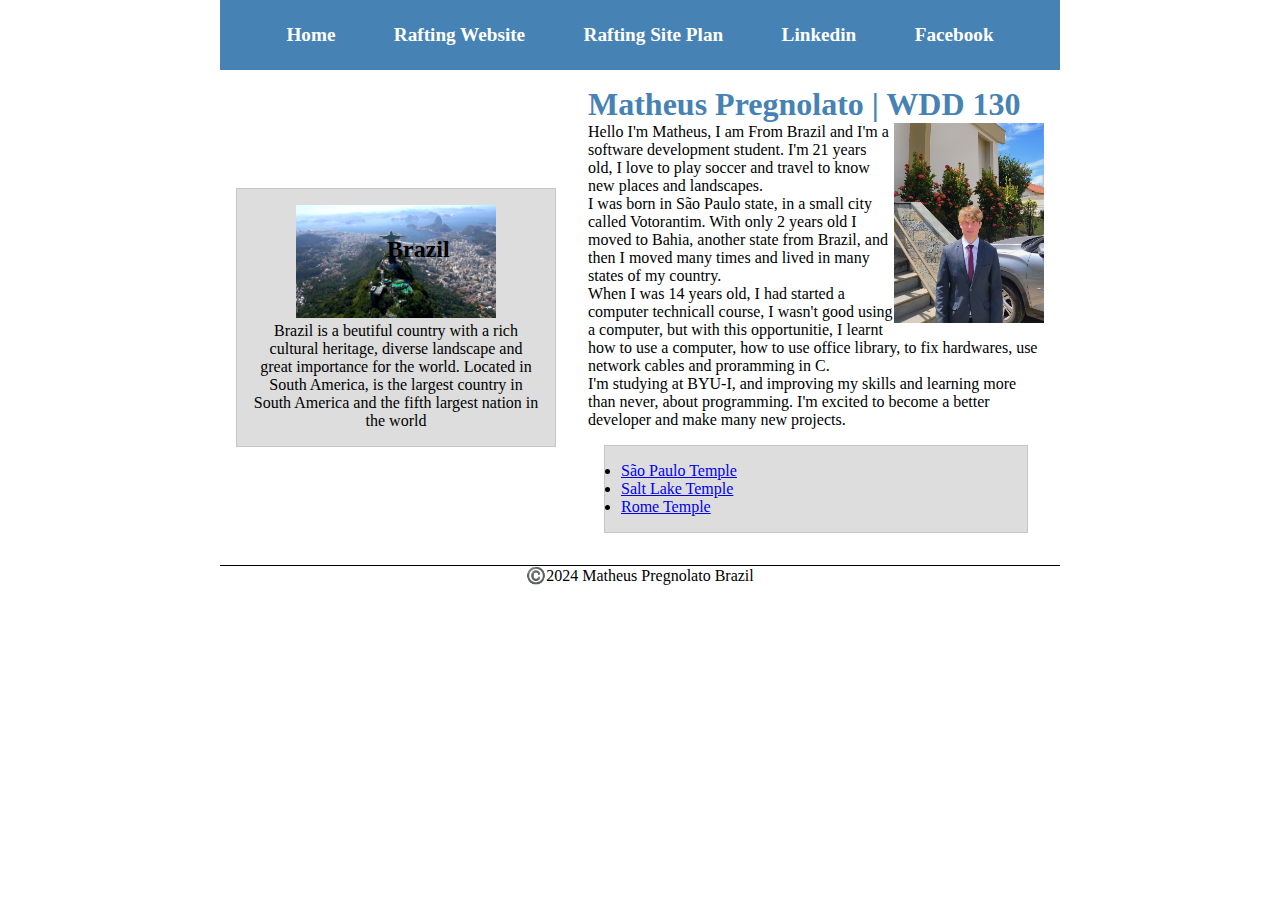
<file: index.html>
<!DOCTYPE html>
<html lang="en-US">
    <head>
        <meta charset="utf-8">
        <meta name="viewport" content="width=device-width, initial-scale=1.0">
        <title>Matheus Pregnolato | WDD 130</title>
        <meta name="description" content="Describe your home page here using keywords like your name, the course, the purpose of the page.">
        <meta name="author" content="Matheus Pregnolato">
        <link rel="stylesheet" href="style.css">

    </head>
    <body>  
        <header>
            <nav>
                <a href="#">Home</a>
                <a href="wwr/">Rafting Website</a>
                <a href="wwr/site-plan-rafting.html">  Rafting Site Plan</a>
                <a href="www.linkedin.com/in/matheus-pregnolato-699735160"> Linkedin</a>
                <a href="https://facebook.com">  Facebook</a>
            </nav>
        </header>
        <div class="grid">
        <main>
            <h1>Matheus Pregnolato | WDD 130</h1>
            <img src="./images/profile.jpg" alt="Hello! My name is MAtheus Pregnolato" width="200">
            <p>Hello I'm Matheus, I am From Brazil and I'm a software development student. I'm 21 years old, I love to play soccer and travel to know new places and landscapes.</p>
            <p>I was born in São Paulo state, in a small city called Votorantim. With only 2 years old I moved to Bahia, another state from Brazil, and then I moved many times and lived in many states of my country.</p>
            <p>When I was 14 years old, I had started a computer technicall course, I wasn't good using a computer, but with this opportunitie, I learnt how to use a computer, how to use office library, to fix hardwares, use network cables and proramming in C.</p>
            <p> I'm studying at BYU-I, and improving my skills and learning more than never, about programming. I'm excited to become a better developer and make many new projects.</p>
        
            <ul class="box">
                <li> <a href="https://www.churchofjesuschrist.org/temples/details/sao-paulo-brazil-temple" target="_blank">São Paulo Temple</a></li>
                <li><a href="https://www.churchofjesuschrist.org/temples/details/salt-lake-temple" target="_blank">Salt Lake Temple</a></li>
                <li><a href="https://www.churchofjesuschrist.org/temples/details/rome-italy-temple" target="_blank">Rome Temple</a></li>
            </ul>
        </main>
        <aside class="box">
            <h2>Brazil</h2>
            <img src="./images/brazil.jpg" alt="Brazil landscape">
            <p>Brazil is a beutiful country with a rich cultural heritage, diverse landscape and great importance for the world. Located in South America, is the largest country in South America and the fifth largest nation in the world  </p>
        </aside>
         </div>
        <footer>
            <p>©️2024  Matheus Pregnolato  Brazil</p>
        </footer>
    </body>
    <!-- Last modificatio 16/09/2024-->
</html>
</file>
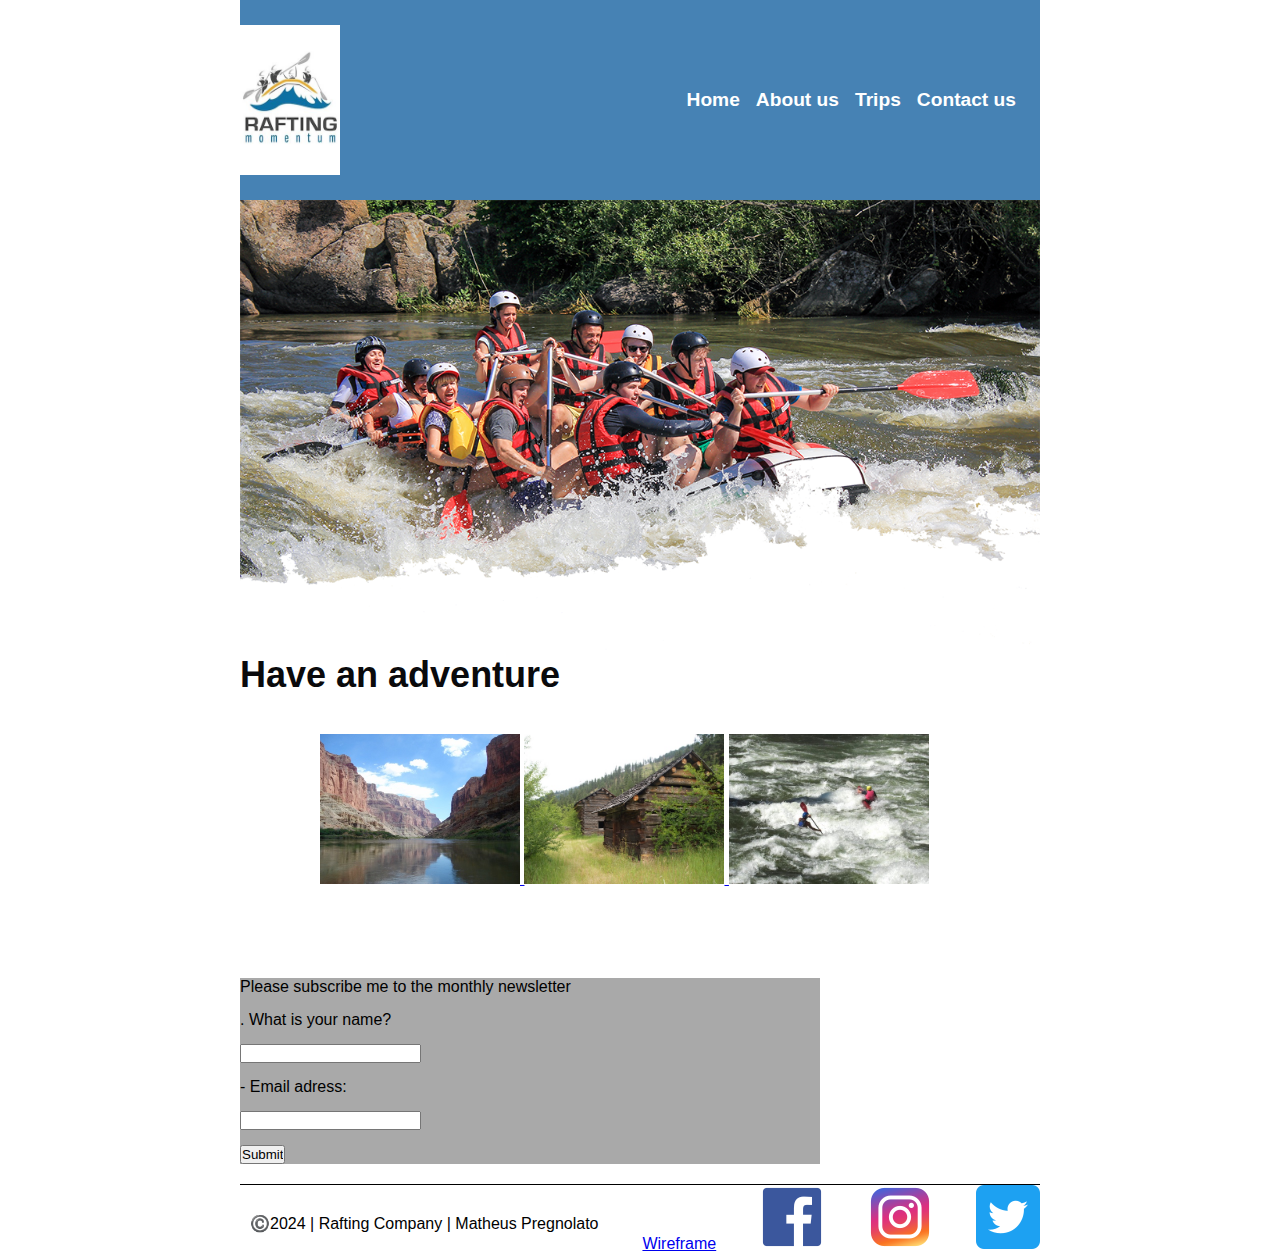
<file: wwr/index.html>
<!DOCTYPE html>
<html lang="en-US">
    <head>
        <meta charset="utf-8">
        <meta name="viewport" content="width=device-width, initial-scale=1.0">
        <title>Rafting Home-Page</title>
        <meta name="description" content="This is the Rafting Home-Page, where we start the experience in rafting.">
        <meta name="author" content="Matheus Pregnolato">
        <link rel="stylesheet" href="rafting.css">

    </head>
    <body>  
        <header>
            <img src="images/logo.png" alt="Rafting Site Logo">
            <nav>
                <a href="index.html">Home</a>
                <a href="about.html">About us</a>
                <a href="trips.html">Trips</a>
                <a href="contact.html">Contact us</a>
            </nav>
        </header>
        
        <main>
            <div class="hero">
                <img src="images/hero.png" alt="Rafting">
                <h1>Have an adventure</h1>
            </div>

            <div class="atalho">
                <a href="trips.html">
                <img src="images/river-narrow.jpg" alt="rivers">
                </a>
                <a href="trips.html">
                <img src="images/salmon-cabins.jpg" alt="camp">
                </a>
                <a href="trips.html">
                <img src="images/salmon-kayak5.jpg" alt="rapids">
                </a>
            </div>

            <form>
                <label> Please subscribe me to the monthly newsletter</label>
                <label for="name">. What is your name?</label>
                <input type="text" id="name" name="name">
                <label for="email"> - Email adress:</label>
                <input type="email" id="email" name="email">
                <input type="submit" value="Submit">
            </form>
        </main>
        
        <footer>
            <p>©️2024 | Rafting Company | Matheus Pregnolato</p>
            <a href="https://app.moqups.com/UmnrN0d4CeBtzKw8mvaYfdtt0PP8B1bf/view/page/a29d6f3c2">Wireframe</a>
            <a href="https://facebook.com">
            <img src="images/facebook_logo.png" alt="Facebook">
            </a>
            <a href="https://instagram.com">
            <img src="images/instagram_icon.png" alt="Instagram">
            </a>
            <a href="https://twitter.com">
            <img src="images/twitter_logo.png" alt="Twitter">
            </a>
        </footer>
    </body>
</file>
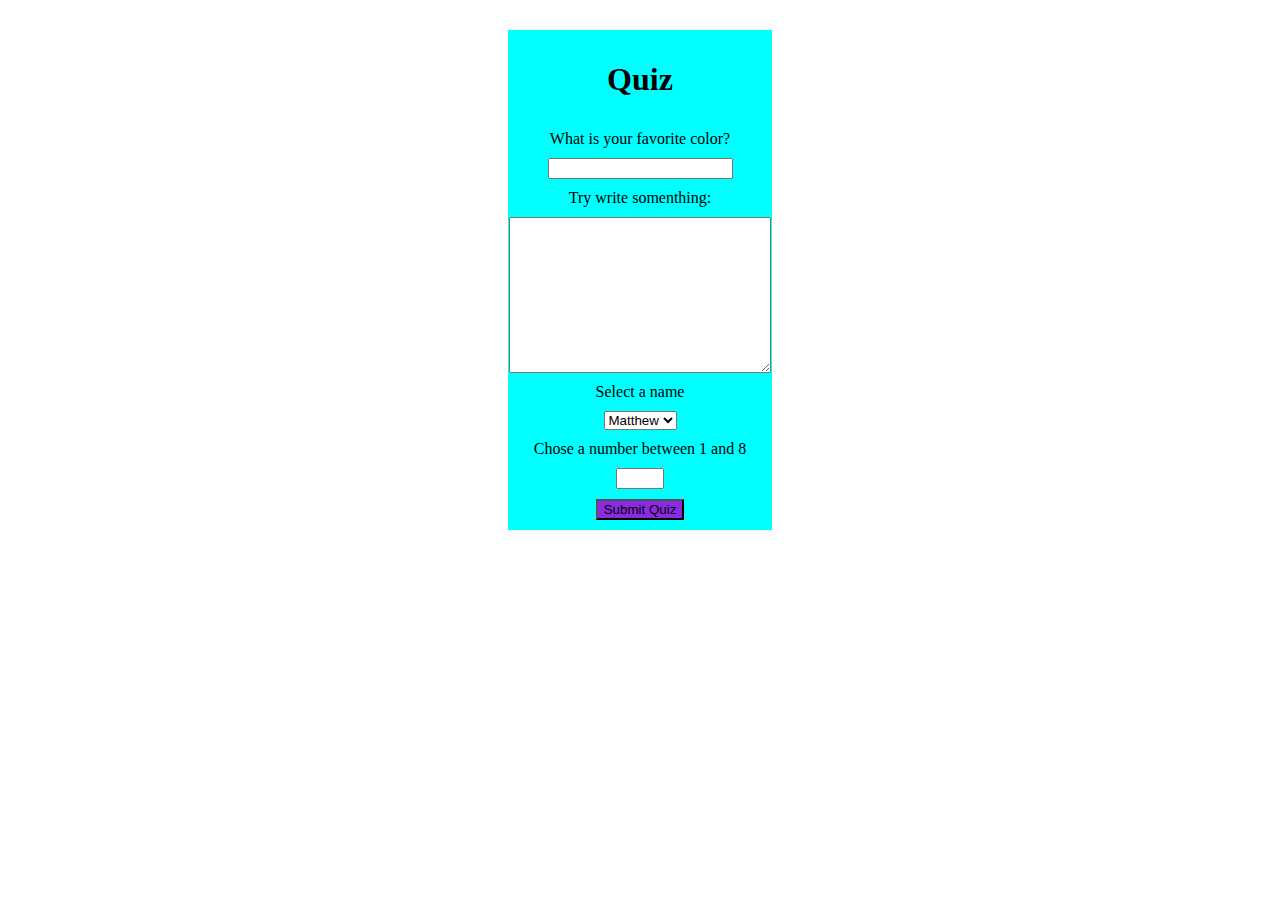
<file: quiz.html>
<!DOCTYPE html>
<html lang="US">
    <head>
        <meta charset="utf-8">
        <meta name="viewport" content="width=device-width, initial-scale=1">
        <title></title>
        <meta name="description" content="A page with a quiz">
        <meta name="author" content="Matheus Pregnolato">
        <link rel="stylesheet" href="./wwr/style/quiz.css">
    </head>
    <body>
        <header></header>
        <main>
            <form>
                <h1>Quiz</h1>
                <label for="q1">What is your favorite color?</label>
                <input type="text" id="q1" name="q1">
                <label for="q2">Try write somenthing:</label>
                <textarea name="q2" id="q2" cols="30" rows="10"></textarea>
                <label for="q3">Select a name</label>
                <select name="q3" id="q3">
                    <option value="Matthew">Matthew</option>
                    <option value="Luke">Luke</option>
                    <option value="Gabriel">Gabriel</option>
                </select>
                <label for="q4">Chose a number between 1 and 8</label>
                <input type="number" id="q4" name="q4" min="1" max="8">
                <input type="Submit" value="Submit Quiz">
            </form>
        </main>
        <footer></footer>
    </body>
</html>
</file>
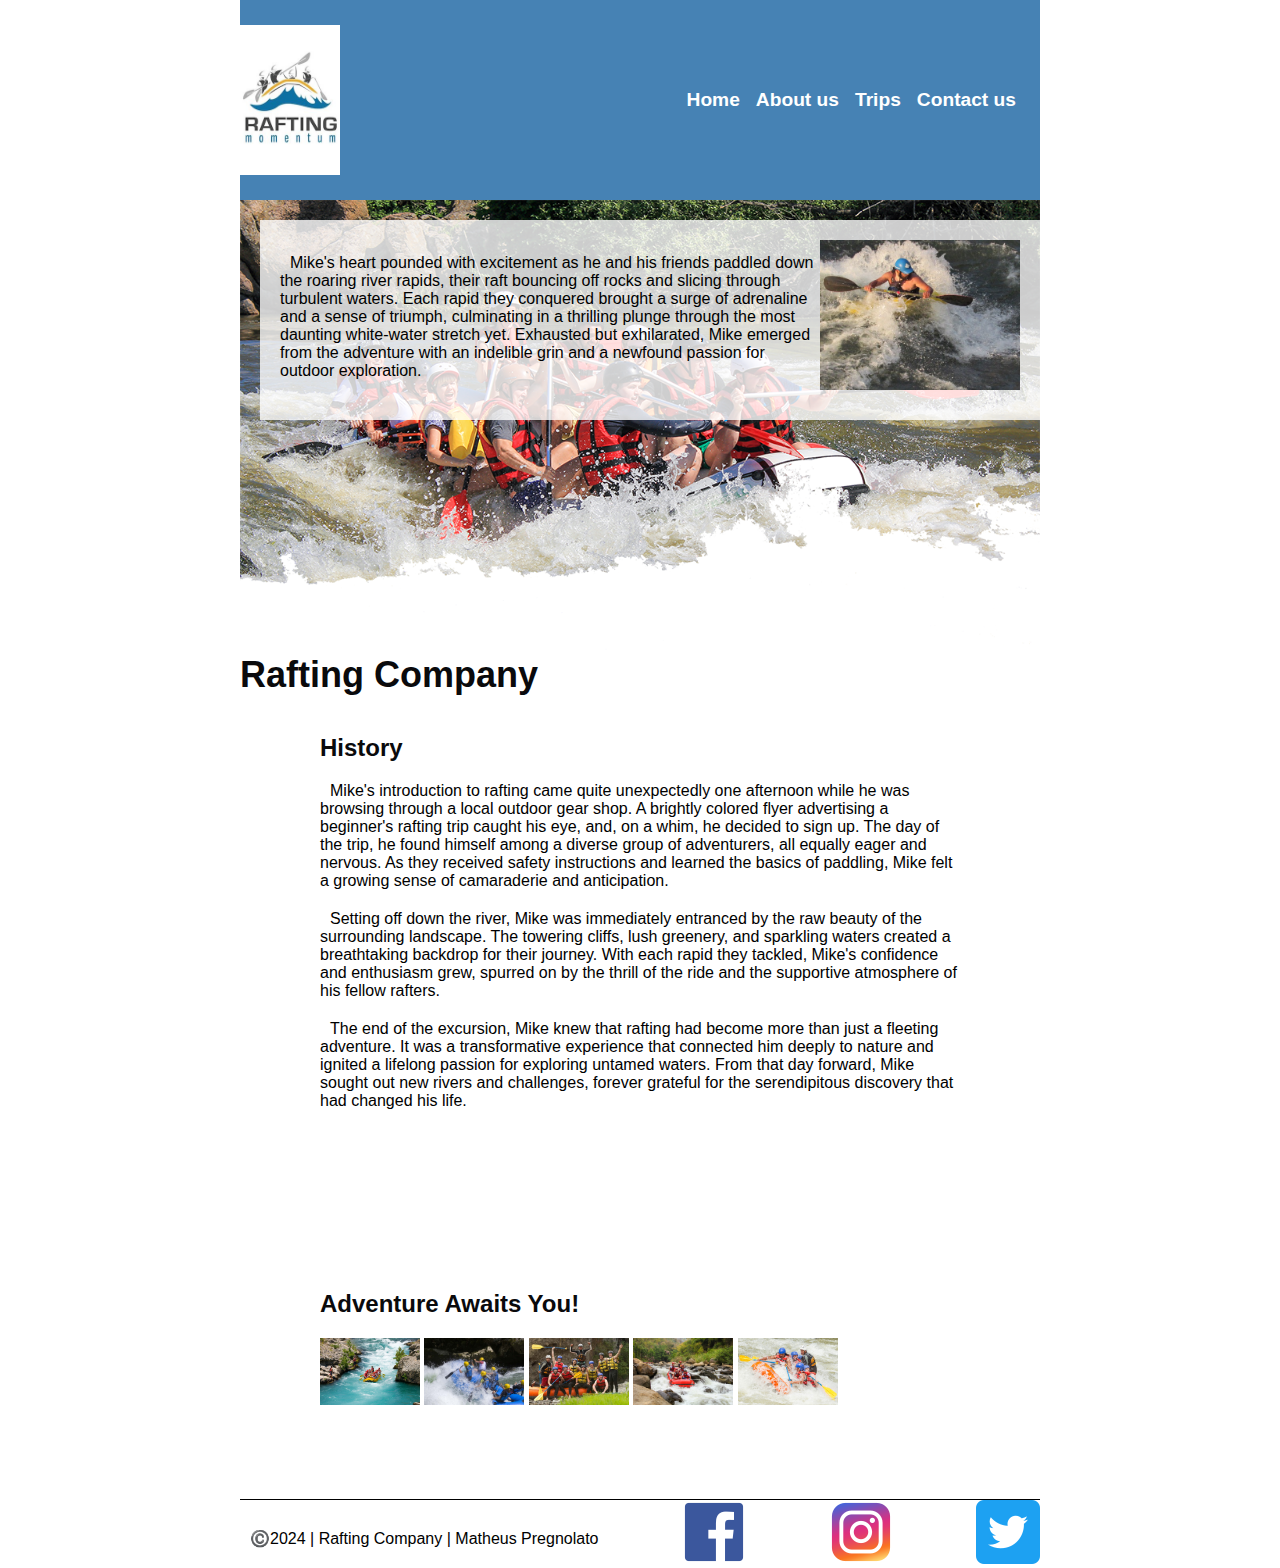
<file: wwr/about.html>
<!DOCTYPE html>
<html lang="en-US">
    <head>
        <title></title>
        <meta charset="utf-8">
        <meta name="viewport" content="width=device-width, initial-scale=1">
        <meta name="author" content="Matheus Pregnolato">
        <link rel="stylesheet" href="rafting.css">
    </head>
    <body>
        <div class="grid-container"> 
        <header>
            <img src="./images/logo.png" alt="Rafting Site Logo">
            <nav>
                <a href="index.html">Home</a>
                <a href="about.html">About us</a>
                <a href="trips.html">Trips</a>
                <a href="contact.html">Contact us</a>
            </nav>
        </header>
        <main>
            <div class="hero">
                <img src="./images/hero.png" alt="Rafting">
                <h1>Rafting Company</h1>
                <article>
                    <img src="./images/client.png" alt="Mike is happy rafting">
                    <p>Mike's heart pounded with excitement as he and his friends paddled down the roaring river rapids, their raft bouncing off rocks and slicing through turbulent waters. Each rapid they conquered brought a surge of adrenaline and a sense of triumph, culminating in a thrilling plunge through the most daunting white-water stretch yet. Exhausted but exhilarated, Mike emerged from the adventure with an indelible grin and a newfound passion for outdoor exploration.</p>
                </article>
            </div>
            <section>
                <h2>History</h2>
                <p>Mike's introduction to rafting came quite unexpectedly one afternoon while he was browsing through a local outdoor gear shop. A brightly colored flyer advertising a beginner's rafting trip caught his eye, and, on a whim, he decided to sign up. The day of the trip, he found himself among a diverse group of adventurers, all equally eager and nervous. As they received safety instructions and learned the basics of paddling, Mike felt a growing sense of camaraderie and anticipation.</p>

                <p> Setting off down the river, Mike was immediately entranced by the raw beauty of the surrounding landscape. The towering cliffs, lush greenery, and sparkling waters created a breathtaking backdrop for their journey. With each rapid they tackled, Mike's confidence and enthusiasm grew, spurred on by the thrill of the ride and the supportive atmosphere of his fellow rafters.</p>
                    
                <p> The end of the excursion, Mike knew that rafting had become more than just a fleeting adventure. It was a transformative experience that connected him deeply to nature and ignited a lifelong passion for exploring untamed waters. From that day forward, Mike sought out new rivers and challenges, forever grateful for the serendipitous discovery that had changed his life.</p>
            </section>
            <section>
                <h2>Adventure Awaits You!</h2>
                <img src="./images/rafting1.png" alt="image1">
                <img src="./images/rafting2.png" alt="image2">
                <img src="./images/rafting3.png" alt="image3">
                <img src="./images/rafting4.png" alt="image4">
                <img src="./images/rafting5.png" alt="image5">
            </section>
        </main>
        <footer>
            <p>©️2024 | Rafting Company | Matheus Pregnolato</p>
            <a href="https://facebook.com">
            <img src="./images/facebook_logo.png" alt="Facebook">
            </a>
            <a href="https://instagram.com">
            <img src="./images/instagram_icon.png" alt="Instagram">
            </a>
            <a href="https://twitter.com">
            <img src="./images/twitter_logo.png" alt="Twitter">
            </a>
        </footer>
        </div>
    </body>

</html>
</file>
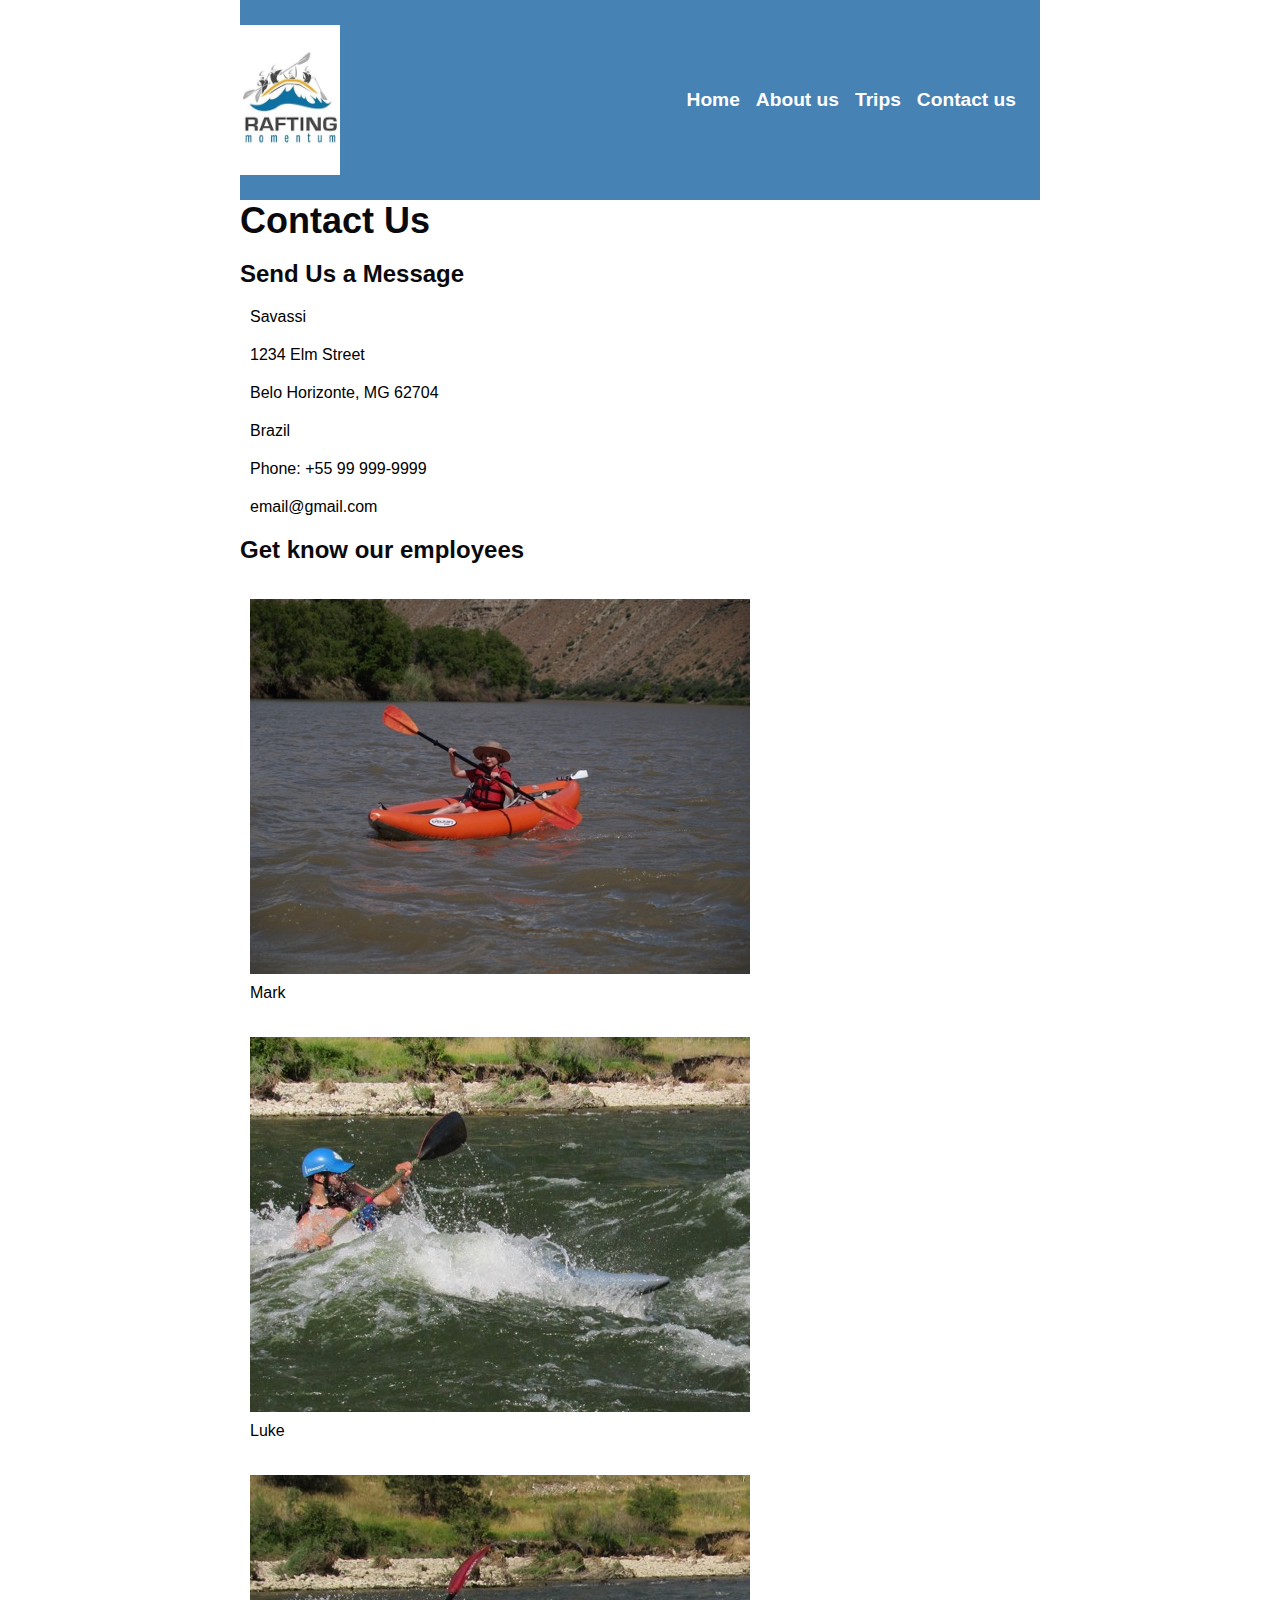
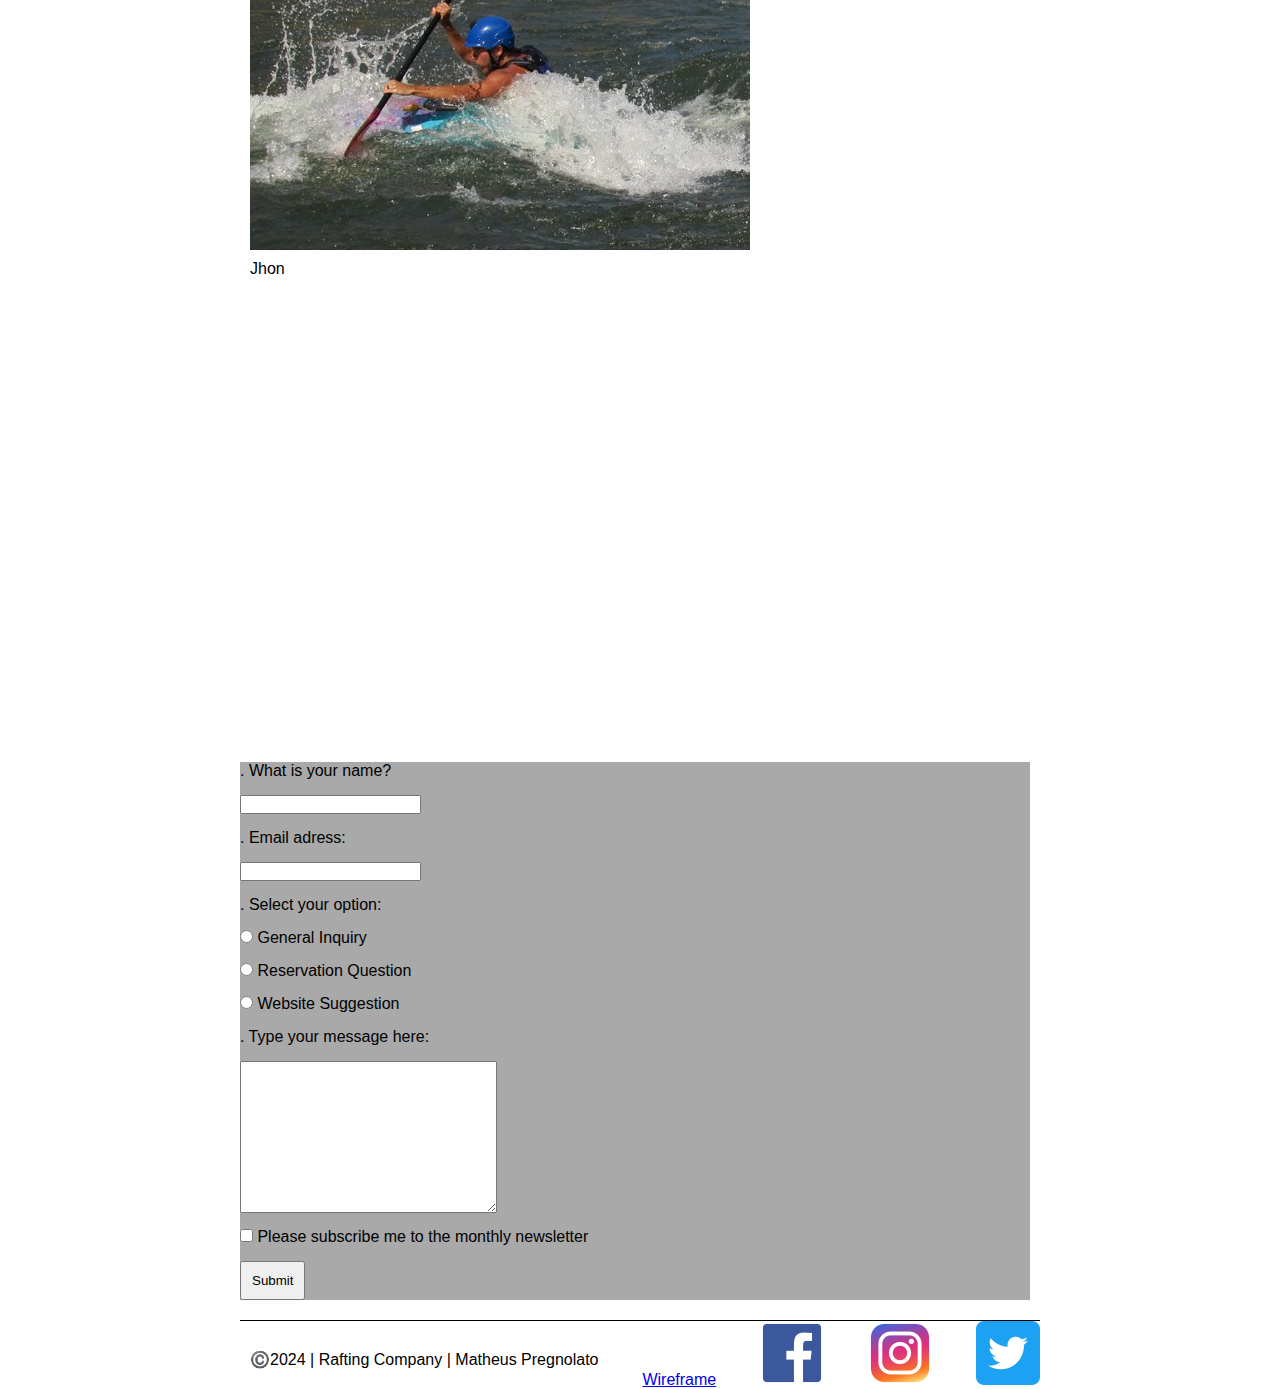
<file: wwr/contact.html>
<!DOCTYPE html>
<html lang="en-US">
    <head>
        <title>Contact Us</title>
        <meta charset="utf-8">
        <meta name="viewport" content="width=device-width, initial-scale=1">
        <meta name="description" content="a page with the company contact">
        <meta name="author" content="Matheus Pregnolato">
        <link rel="stylesheet" href="rafting.css">
    </head>
    <body>
        <div class="grid-container"> 
        <header>
            <img src="images/logo.png" alt="Rafting Site Logo">
            <nav>
                <a href="index.html">Home</a>
                <a href="about.html">About us</a>
                <a href="trips.html">Trips</a>
                <a href="contact.html">Contact us</a>
            </nav>
        </header>
        <main>
         <h1>Contact Us</h1>
         <p></p>
         <p></p>
         <p></p>
         <h2>Send Us a Message</h2>
         <p>Savassi</p>
         <p>1234 Elm Street</p>
         <p>Belo Horizonte, MG 62704</p>
         <p>Brazil</p>

         <p>Phone: +55 99 999-9999</p>
         <p>email@gmail.com</p>
         <h2>Get know our employees</h2>
         <div class="employees">
         <img src="./images/funcionario1.jpg" alt="Mark">
         <p>Mark</p>
         <img src="./images/funcionario2.jpg" alt="Luke">
         <p>Luke</p>
         <img src="./images/funcionario3.jpg" alt="Jhon">
         <p>Jhon</p>
        </div>

         <div class="map">
            <iframe src="https://www.google.com/maps/embed?pb=!1m14!1m12!1m3!1d268059.5978166372!2d-43.97057360176516!3d-19.928299613475104!2m3!1f0!2f0!3f0!3m2!1i1024!2i768!4f13.1!5e0!3m2!1sen!2sbr!4v1716560372149!5m2!1sen!2sbr" 
            width="600" height="450" style="border:0;" allowfullscreen="" loading="lazy" referrerpolicy="no-referrer-when-downgrade">
            </iframe>

         </div>

                <form>
                    <label for="name">. What is your name?</label>
                    <input type="text" id="name" name="name">
                    <label for="email"> . Email adress:</label>
                    <input type="email" id="email" name="email">
                    <label for="purpose"> . Select your option:</label>
                    <label><input type="radio"> General Inquiry</label>
                    <label><input type="radio"> Reservation Question</label>
                    <label><input type="radio"> Website Suggestion</label>
                    <label>. Type your message here:</label>
                    <textarea name="Type here" id="Type here" cols="30" rows="10"></textarea>
                    <label><input type="checkbox"> Please subscribe me to the monthly newsletter</label>
                    <input type="button" value="Submit">
                </form>
        </main>
        <footer>
            <p>©️2024 | Rafting Company | Matheus Pregnolato</p>
            <a href="https://app.moqups.com/UmnrN0d4CeBtzKw8mvaYfdtt0PP8B1bf/view/page/a29d6f3c2">Wireframe</a>
            <a href="https://facebook.com">
            <img src="./images/facebook_logo.png" alt="Facebook">
            </a>
            <a href="https://instagram.com">
            <img src="./images/instagram_icon.png" alt="Instagram">
            </a>
            <a href="https://twitter.com">
            <img src="./images/twitter_logo.png" alt="Twitter">
            </a>
            
        </footer>
        </div>
    </body>

</html>
</file>
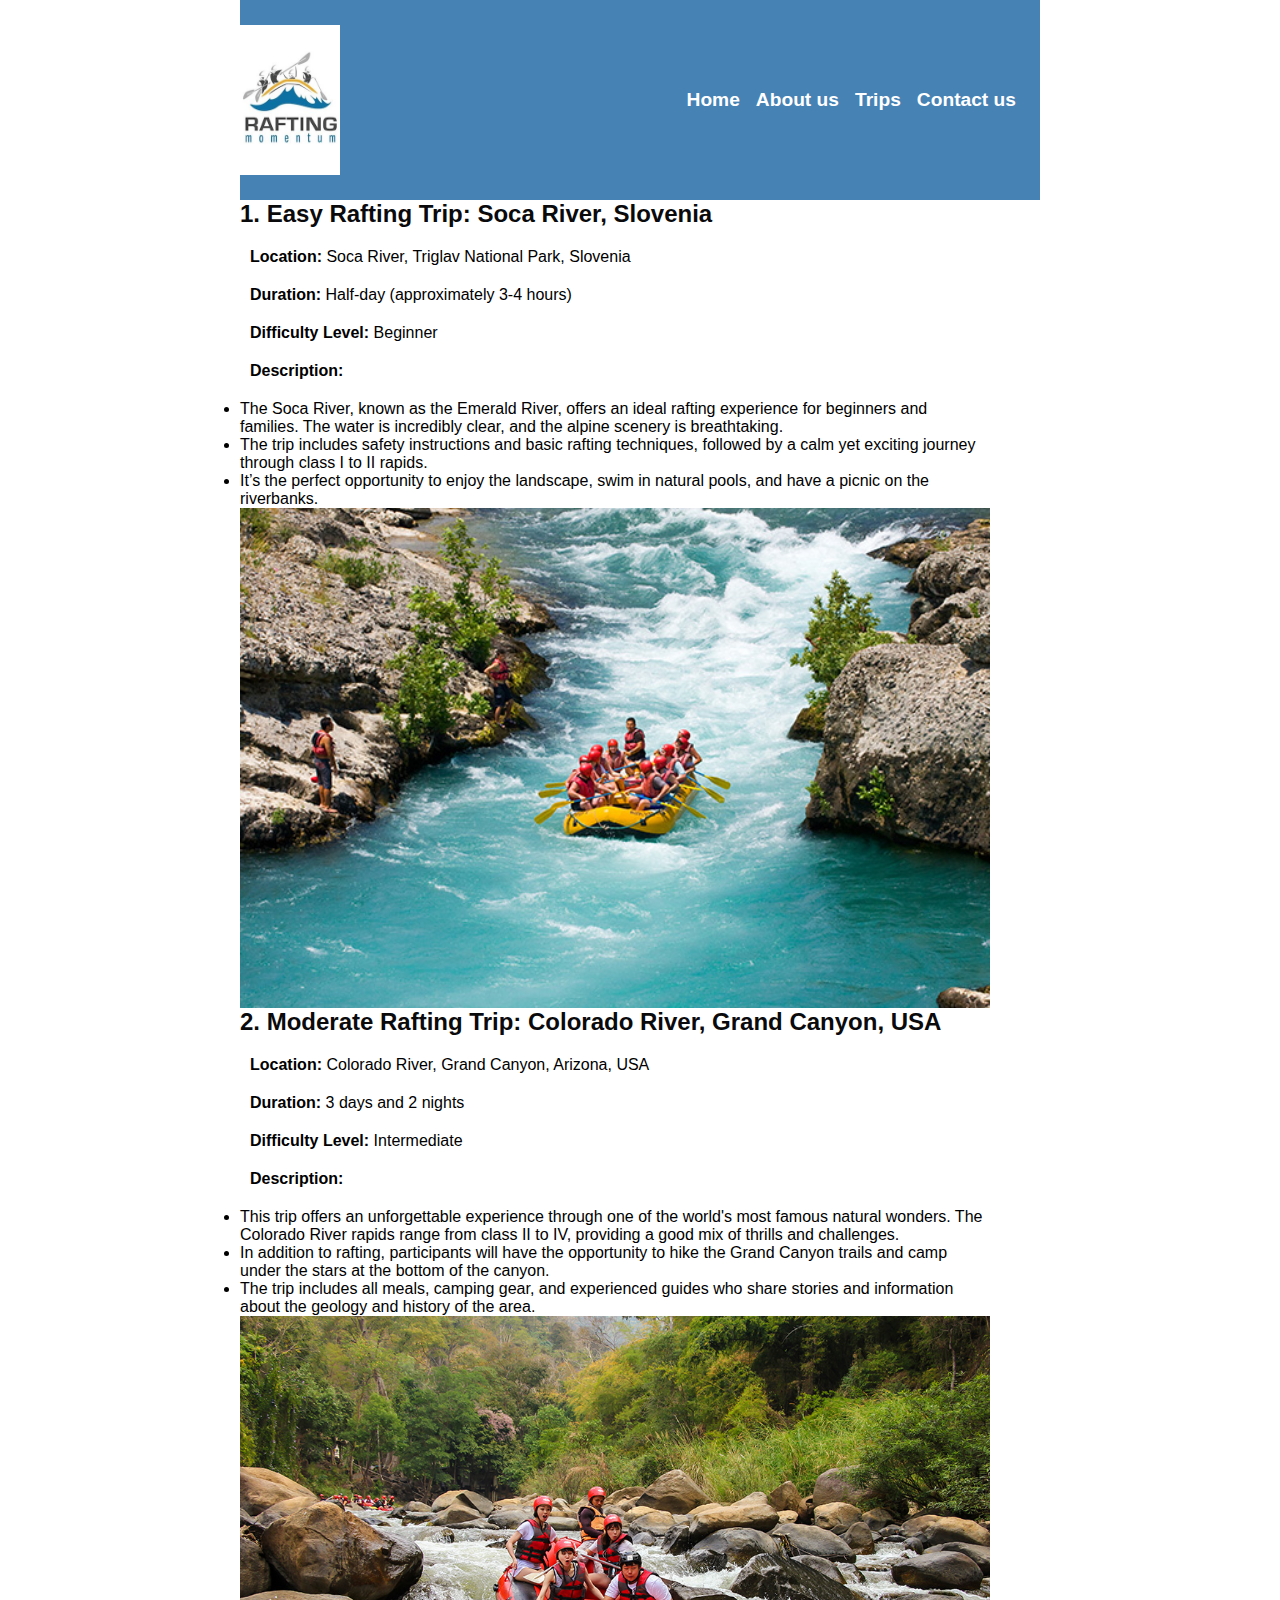
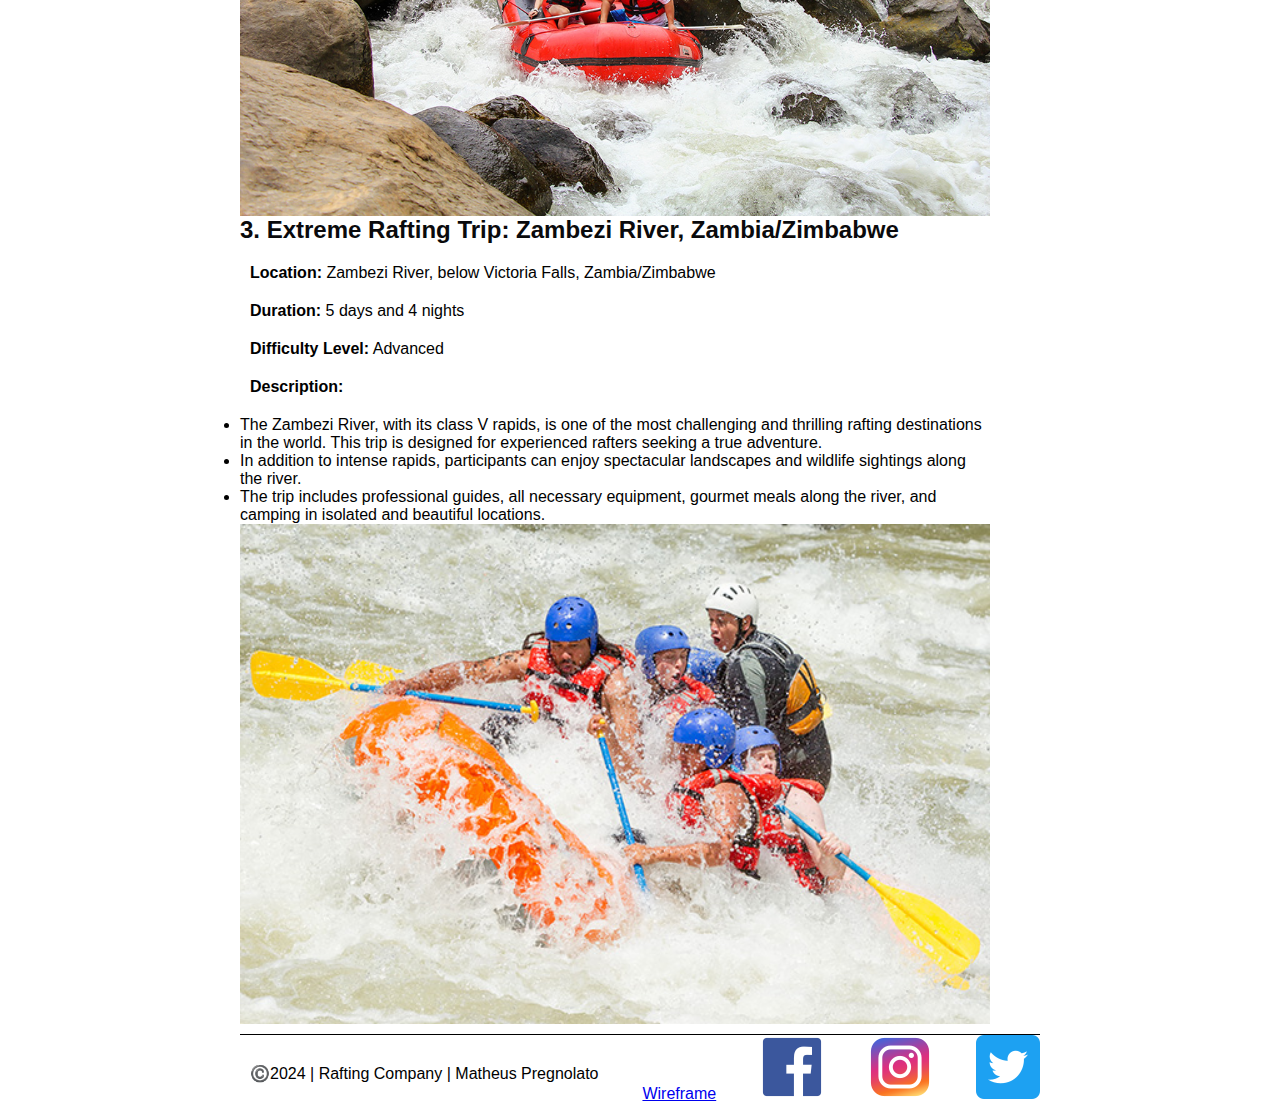
<file: wwr/trips.html>
<!DOCTYPE html>
<html lang="en-US">
    <head>
        <meta charset="utf-8">
        <meta name="viewport" content="width=device-width, initial-scale=1.0">
        <title>Trips</title>
        <meta name="description" content="This part talk about the adventures you can have in rafting.">
        <meta name="author" content="Matheus Pregnolato">
        <link rel="stylesheet" href="rafting.css">

    </head>
    <body>  
        <header>
            <img src="images/logo.png" alt="Rafting Site Logo">
            <nav>
                <a href="index.html">Home</a>
                <a href="about.html">About us</a>
                <a href="trips.html">Trips</a>
                <a href="contact.html">Contact us</a>
            </nav>
        </header>
       
        <main>
            <div class="trips">

                <h2>1. Easy Rafting Trip: Soca River, Slovenia</h2>
                <p><strong>Location:</strong> Soca River, Triglav National Park, Slovenia</p>
                <p><strong>Duration:</strong> Half-day (approximately 3-4 hours)</p>
                <p><strong>Difficulty Level:</strong> Beginner</p>
                <p><strong>Description:</strong></p>
                <ul>
                    <li>The Soca River, known as the Emerald River, offers an ideal rafting experience for beginners and families. The water is incredibly clear, and the alpine scenery is breathtaking.</li>
                    <li>The trip includes safety instructions and basic rafting techniques, followed by a calm yet exciting journey through class I to II rapids.</li>
                    <li>It’s the perfect opportunity to enjoy the landscape, swim in natural pools, and have a picnic on the riverbanks.</li>
                </ul>
                <img src="images/rafting1.png" alt="trip1">

                <h2>2. Moderate Rafting Trip: Colorado River, Grand Canyon, USA</h2>
                <p><strong>Location:</strong> Colorado River, Grand Canyon, Arizona, USA</p>
                <p><strong>Duration:</strong> 3 days and 2 nights</p>
                <p><strong>Difficulty Level:</strong> Intermediate</p>
                <p><strong>Description:</strong></p>
                <ul>
                    <li>This trip offers an unforgettable experience through one of the world's most famous natural wonders. The Colorado River rapids range from class II to IV, providing a good mix of thrills and challenges.</li>
                    <li>In addition to rafting, participants will have the opportunity to hike the Grand Canyon trails and camp under the stars at the bottom of the canyon.</li>
                    <li>The trip includes all meals, camping gear, and experienced guides who share stories and information about the geology and history of the area.</li>
                </ul>
                <img src="images/rafting4.png" alt="trip2">

                <h2>3. Extreme Rafting Trip: Zambezi River, Zambia/Zimbabwe</h2>
                <p><strong>Location:</strong> Zambezi River, below Victoria Falls, Zambia/Zimbabwe</p>
                <p><strong>Duration:</strong> 5 days and 4 nights</p>
                <p><strong>Difficulty Level:</strong> Advanced</p>
                <p><strong>Description:</strong></p>
                <ul>
                    <li>The Zambezi River, with its class V rapids, is one of the most challenging and thrilling rafting destinations in the world. This trip is designed for experienced rafters seeking a true adventure.</li>
                    <li>In addition to intense rapids, participants can enjoy spectacular landscapes and wildlife sightings along the river.</li>
                    <li>The trip includes professional guides, all necessary equipment, gourmet meals along the river, and camping in isolated and beautiful locations.</li>
                </ul>
                <img src="images/rafting5.png" alt="trip3">

               </div>
        </main>
        
        <footer>
            <p>©️2024 | Rafting Company | Matheus Pregnolato</p>
            <a href="https://app.moqups.com/UmnrN0d4CeBtzKw8mvaYfdtt0PP8B1bf/view/page/a29d6f3c2">Wireframe</a>
            <a href="https://facebook.com">
            <img src="images/facebook_logo.png" alt="Facebook">
            </a>
            <a href="https://instagram.com">
            <img src="images/instagram_icon.png" alt="Instagram">
            </a>
            <a href="https://twitter.com">
            <img src="images/twitter_logo.png" alt="Twitter">
            </a>
        </footer>
    </body>
</file>
<file: style.css>
* {
    margin: 0;
    padding: 0;
    box-sizing: border-box;
}
/*Class Selectors*/
.box{
    margin: 1rem;
    border: 1px solid rgba(0, 0, 0, .1);
    padding: 1rem;
    background-color: #ddd;
    color: #000;
}
nav{
    background-color: steelblue;
    padding: 1rem;
    display: flex;
    justify-content: space-evenly;
    align-items: center;
}
nav a{
    display: block;
    padding: 0.5rem;
    text-decoration: none;
    font-size: 1.2rem;
    font-weight: 700;
    color: #fff; 
}

h1{
    color: steelblue;
    bottom: auto;
    border: #fff;
}

aside{
    width: 20rem;
    text-align: center;
}
aside h2{
    position: absolute;
    top: 47px;
    left: 150px;
}

aside img{
    width: 200px;
    height: auto;
}
main img {
    width: 150px;
    height: auto;
    display: block;
    float: right;
}

p{ padding: 0;}
footer {
    margin-top: 15px;
    border-top: 1px solid #000;
    text-align: center;
}

header, .grid ,footer {
    max-width: 840px;
    margin: 0 auto;
}

.grid{
    display: grid;
    align-items: center;
}

main{
    grid-column: 2/3;
    margin: 1rem;
}

aside{
    width: 20rem;
    position: relative;
    grid-column: 1/2;
    grid-row: 1/2;
}
</file>
<file: wwr/rafting.css>
@import url('https://fonts.googleapis.com/css2?family=Reddit+Sans:ital,wght@0,200..900;1,200..900&display=swap');

* {
    margin: 0;
    padding: 0;
    box-sizing: border-box;
}

:root {
    --text-color: #000;
}

body {
    font-family: 'Roboto', sans-serif;
    color: var(--text-color);
    max-width: 800px; 
    margin: 0 auto; 
}

header {
    height: 200px;
    display: flex;
    align-items: center;
    justify-content: space-between;
    background-color: steelblue;
}

header img {
    justify-self: start;
    width: 100px;
    height: 150px;
    max-width: 100%;
    border: #000;
}

nav {
    height: 10px;
    padding: 1rem;
    display: flex;
    justify-content: space-between;
    align-items: center;
}

nav a {
    display: block;
    padding: 0.5rem;
    text-decoration: none;
    font-size: 1.2rem;
    font-weight: 700;
    color: #fff; 
}

.hero {
    position: relative; 
    width: 100%;
}

.hero img {
    display: block;
    width: 100%;
    height: auto;
}

h1 {
    position: absolute;
    font-size: 36px;
    margin-bottom: 20px;
}

h1, h2, h3, h4, h5, h6 {
    margin-bottom: 20px;
    color: rgb(10, 10, 12);
}

article {
    position: absolute; 
    top: 20px; 
    left: 20px; 
    background-color: rgba(255, 255, 255, 0.8); 
    padding: 20px; 
    display: flex;
    justify-content: space-between;
    align-items: flex-end;
    flex-direction: row-reverse;
}

article img {
    max-width: 200px; 
    display: flex; 
    margin: 0 auto 10px; 
    float: right;
}

footer {
    margin-top: 10px;
    border-top: 1px solid #000;
    display: flex;
    justify-content: space-between;
    align-items: flex-end;
    text-align: right;
}

section {
    margin: 5rem;
}

p {
    text-indent: 10px;
    margin-bottom: 20px;
}

section img {
    max-width: 100px;
    height: auto;
}

.atalho {
    margin: 5rem;
}

.atalho img{
    max-width: 200px;
}

form {
    margin: 10px 220px 10px 0px;
    display: flex;
    flex-direction: column;
    align-items: flex-start;
    justify-content: space-between;
    gap: 15px;
    background-color: darkgray;
}

input[type="button"] {
    padding: 10px;
}

.employees {
    display: flex;
    flex-direction: column;
}

.employees img {
    margin: 15px 500px 10px 10px;
}

main {
    display: grid;
    grid-template-columns: 1fr;
    grid-template-rows: auto;
}

.trips {
    display: flex;
    flex-direction: column;
    justify-content: space-between;
    max-width: 750px;
}
</file>
<file: wwr/style/quiz.css>
form {
    margin: 30px 500px 30px 500px;
    height: 500px;
    padding: 0;
    box-sizing: border-box;
    display: flex;
    flex-direction: column;
    align-items: center;
    justify-content: space-evenly;
    background-color: aqua;

}

input[type="Submit"]{
    background-color: blueviolet; 
}
</file>
